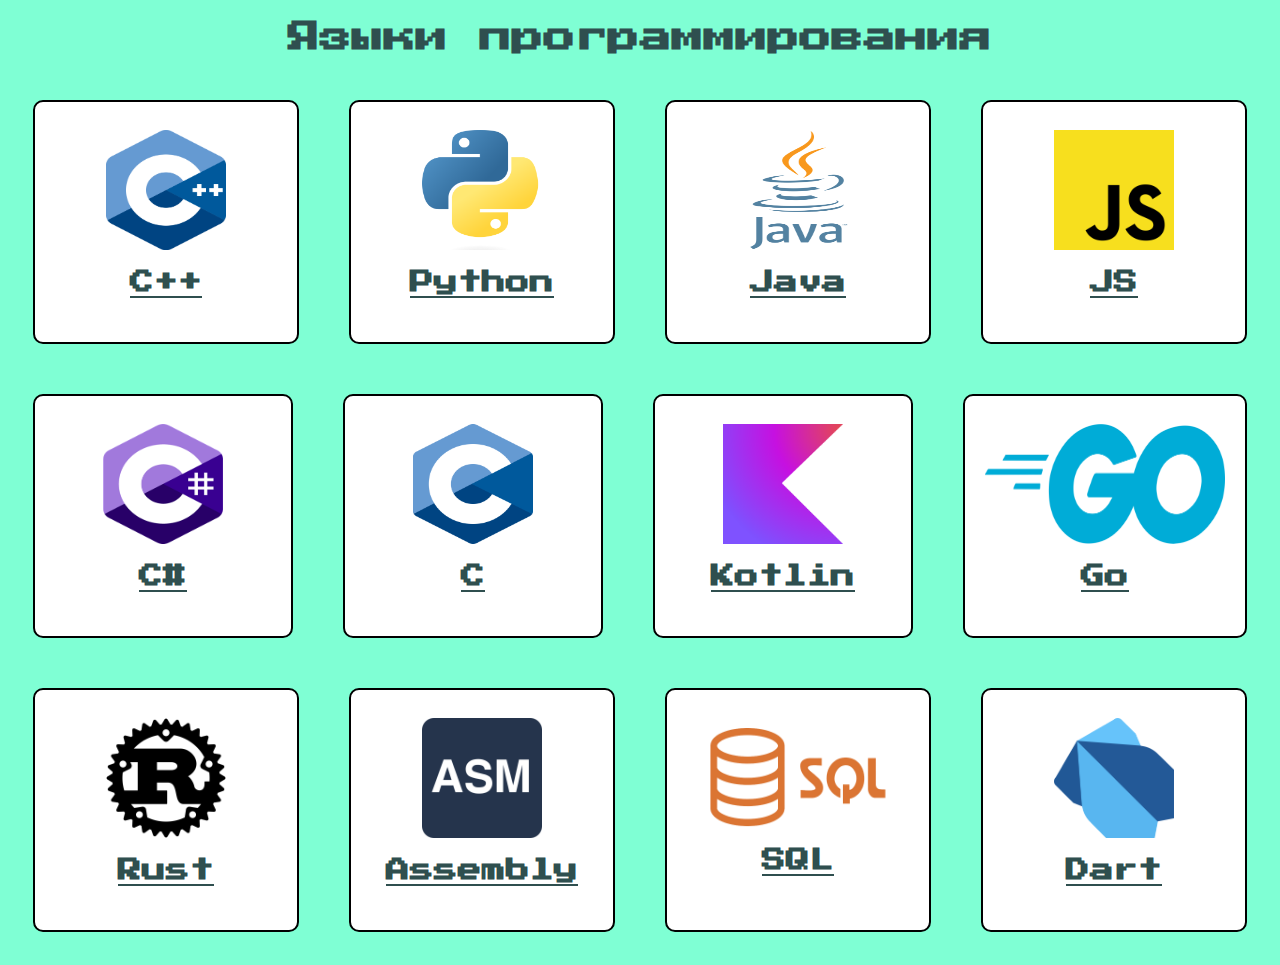
<file: static/index.html>
<!DOCTYPE html>
<html lang="ru">
<head>
    <meta charset="UTF-8">
    <title>Programming language</title>
    <link rel = "stylesheet" href="/static/style.css">
    <link rel="preconnect" href="https://fonts.googleapis.com">
    <link rel="preconnect" href="https://fonts.gstatic.com" crossorigin>
    <link href="https://fonts.googleapis.com/css2?family=Press+Start+2P&display=swap" rel="stylesheet">
    <script src="/static/Golovin_pusti_v_IKT.js"></script>
</head>
<body>
    <div id="clock"></div>
    <h1 class = "mainText" style="text-align: center">Языки программирования</h1>
    <div class = "container">
        <a class = "programmingLanguage" href="/cpp" >
            <img src = "/static/cpp.png" alt="C++" width="120" height="120">
            <h2>C++</h2>
        </a>
        <a class = "programmingLanguage" href="/python">
            <img src = "/static/python.png" alt="Python" width="120" height="120">
            <h2>Python</h2>
        </a>
        <a class = "programmingLanguage" href="/java">
            <img src = "/static/java.png" alt="Java" width="100" height="120">
            <h2>Java</h2>
        </a>
        <a class = "programmingLanguage" href="/js">
            <img src = "/static/js.png" alt="JS" width="120" height="120">
            <h2>JS</h2>
        </a>
    </div>
    <div class = "container">
        <a class = "programmingLanguage" href="/csharp">
            <img src = "/static/csharp.png" alt="C#" width="120" height="120">
            <h2>C#</h2>
        </a>
        <a class = "programmingLanguage" href="/c">
            <img src = "/static/c.png" alt="c" width="120" height="120">
            <h2>C</h2>
        </a>
        <a class = "programmingLanguage" href="/kotlin">
            <img src = "/static/kotlin.png" alt="Kotlin" width="120" height="120">
            <h2>Kotlin</h2>
        </a>
        <a class = "programmingLanguage" href="/go">
            <img src = "/static/go.png" alt="go" width="240" height="120">
            <h2>Go</h2>
        </a>
    </div>
    <div class = "container">
        <a class = "programmingLanguage" href="/rust">
            <img src = "/static/rust.png" alt="Rust" width="120" height="120">
            <h2>Rust</h2>
        </a>
        <a class = "programmingLanguage" href="/asm">
            <img src = "/static/asm.png" alt="Assembly" width="120" height="120">
            <h2>Assembly</h2>
        </a>
        <a class = "programmingLanguage" href="/sql">
            <img src = "/static/sql.png" alt="SQL" width="200" height="100">
            <h2>SQL</h2>
        </a>
        <a class = "programmingLanguage" href="/dart">
            <img src = "/static/dart.png" alt="dart" width="120" height="120">
            <h2>Dart</h2>
        </a>
    </div>
</body>
</html>
</file>
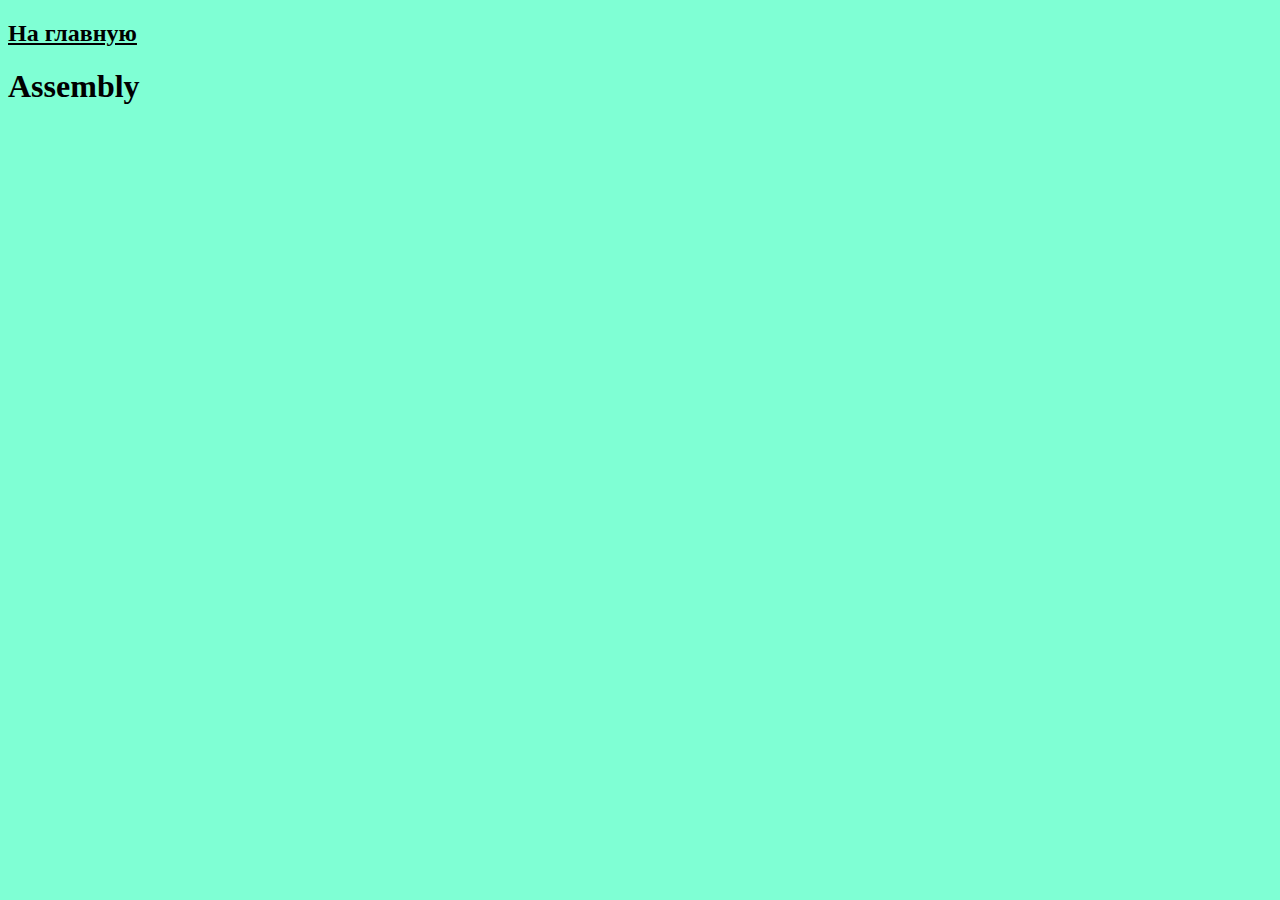
<file: static/asm.html>
<!DOCTYPE html>
<html lang="ru">
<head>
    <meta charset="UTF-8">
    <title>Assembly</title>
    <link rel = "stylesheet" href="/static/style.css">
</head>
<body>
    <div>
        <a href = "/"><h2>На главную</h2></a>
    </div>
    <h1>Assembly</h1>
</body>
</html>
</file>
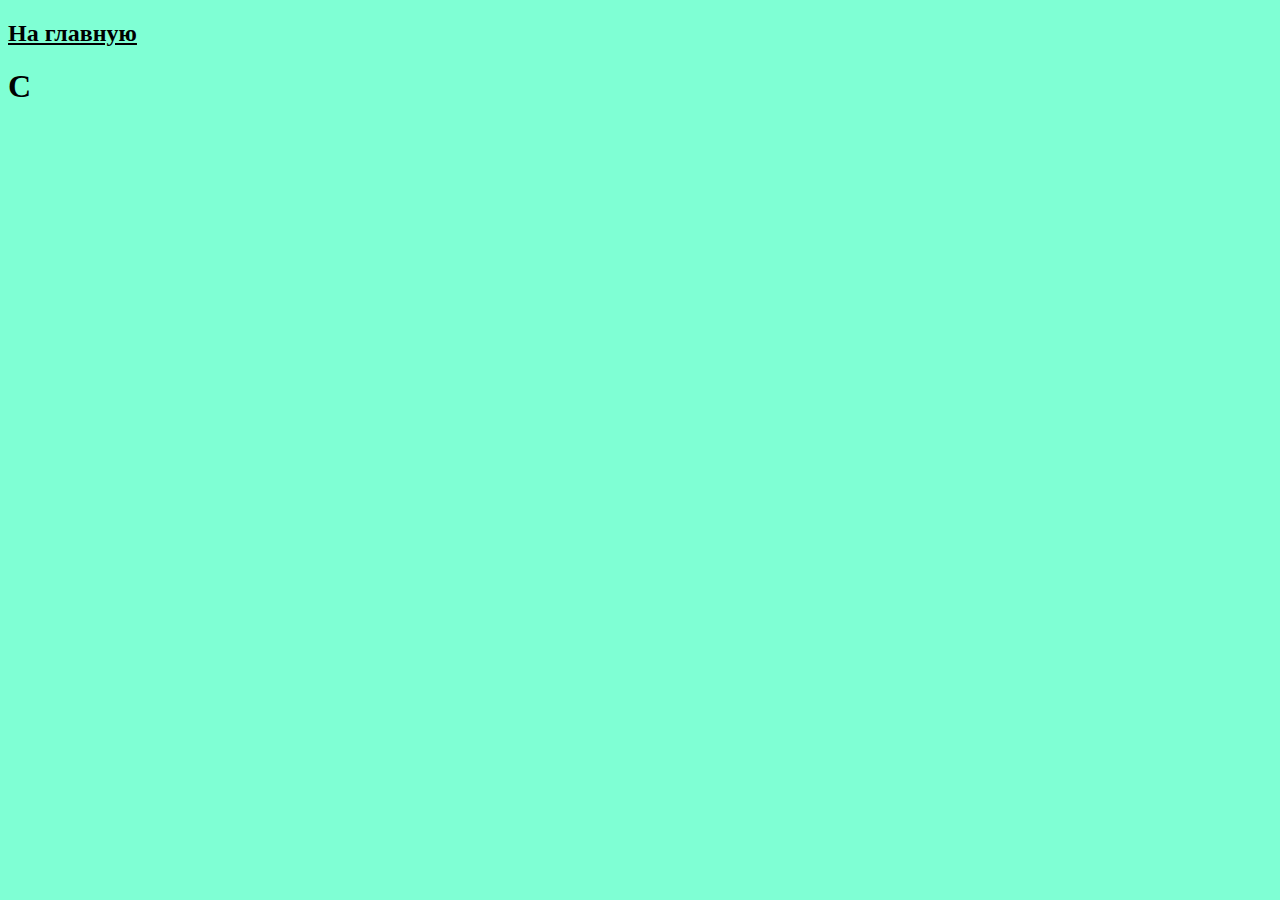
<file: static/c.html>
<!DOCTYPE html>
<html lang="ru">
<head>
    <meta charset="UTF-8">
    <title>C</title>
    <link rel = "stylesheet" href="/static/style.css">
</head>
<body>
    <div>
        <a href = "/"><h2>На главную</h2></a>
    </div>
    <h1>C</h1>
</body>
</html>
</file>
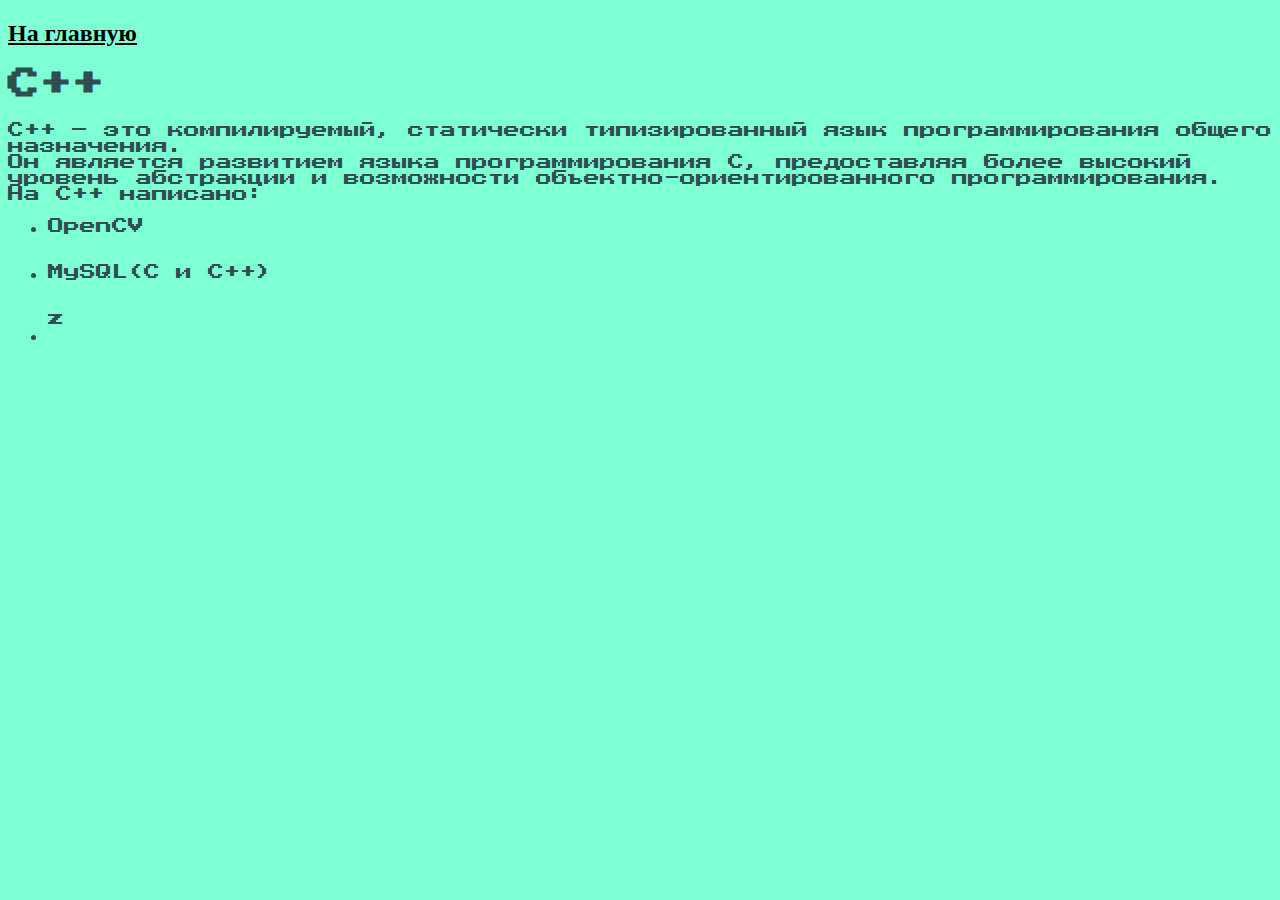
<file: static/cpp.html>
<!DOCTYPE html>
<html lang="ru">
<head>
    <meta charset="UTF-8">
    <title>C++</title>
    <link rel = "stylesheet" href="/static/style.css">
    <link rel="preconnect" href="https://fonts.googleapis.com">
    <link rel="preconnect" href="https://fonts.gstatic.com" crossorigin>
    <link href="https://fonts.googleapis.com/css2?family=Comfortaa:wght@300..700&family=Press+Start+2P&display=swap" rel="stylesheet">

</head>
<body>
    <div>
        <a href = "/"><h2>На главную</h2></a>
    </div>
    <h1 class = "mainText">C++</h1>
    <div class="mainText">
    <p>
        C++ – это компилируемый, статически типизированный язык программирования общего назначения. <br>
        Он является развитием языка программирования C, предоставляя более высокий уровень абстракции и возможности объектно-ориентированного программирования.<br>
        На C++ написано:
        <ul>
            <li>
                OpenCV
            </li>
            <li>MySQL(C и C++)</li>z
            <li>

            </li>
        </ul>
    </p>
    </div>

</body>
</html>
</file>
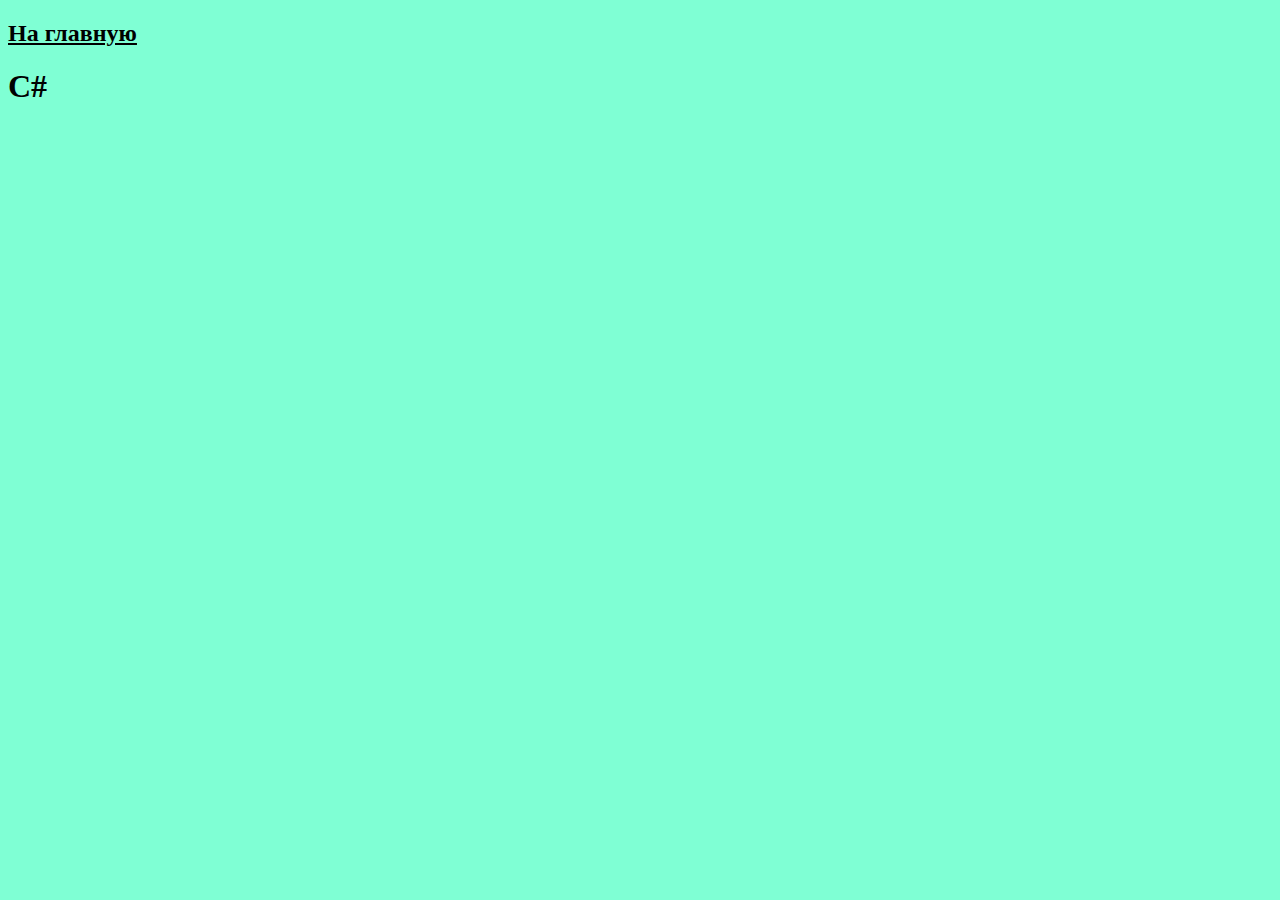
<file: static/csharp.html>
<!DOCTYPE html>
<html lang="ru">
<head>
    <meta charset="UTF-8">
    <title>C#</title>
    <link rel = "stylesheet" href="/static/style.css">
</head>
<body>
    <div>
        <a href = "/"><h2>На главную</h2></a>
    </div>
    <h1>C#</h1>
</body>
</html>
</file>
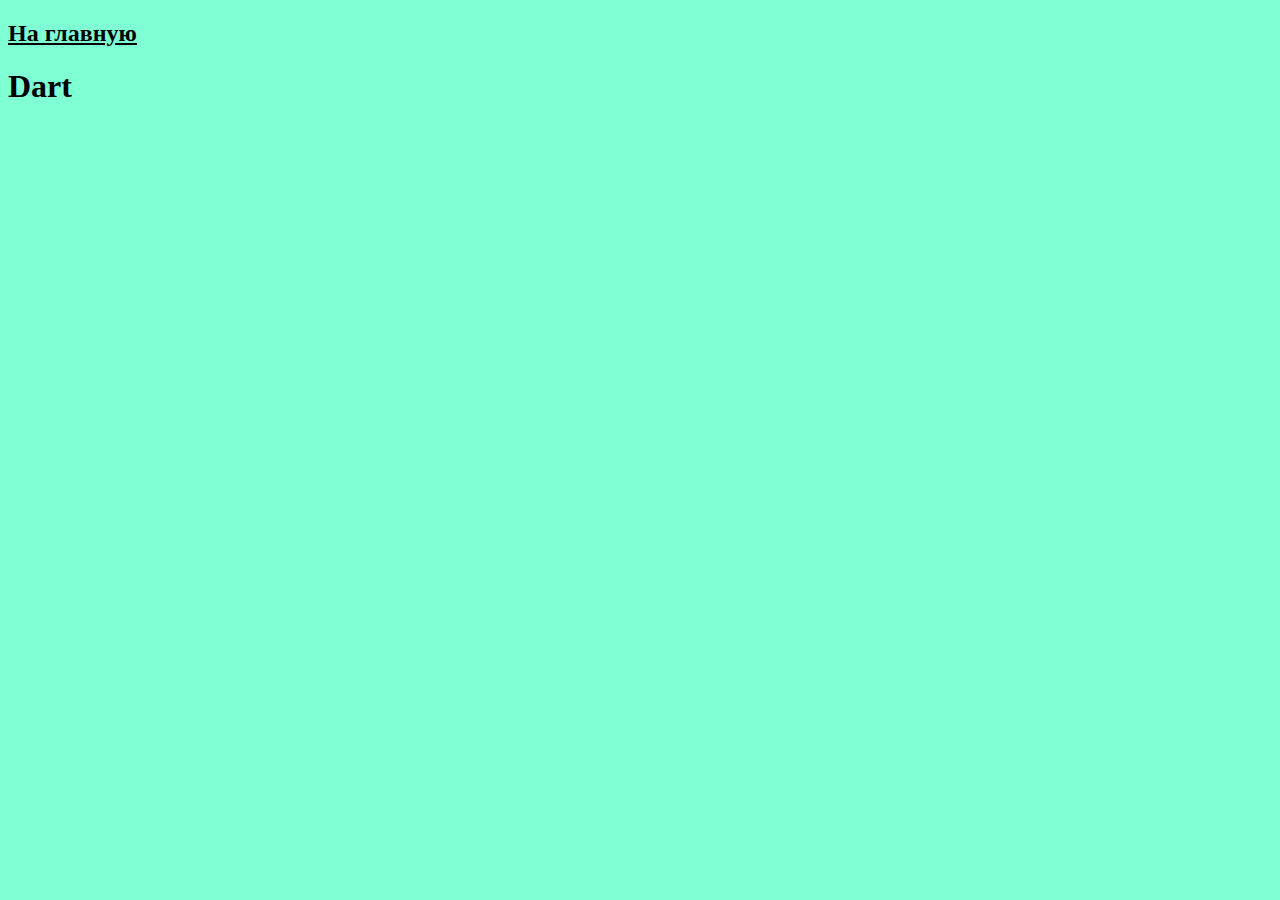
<file: static/dart.html>
<!DOCTYPE html>
<html lang="ru">
<head>
    <meta charset="UTF-8">
    <title>Dart</title>
    <link rel = "stylesheet" href="/static/style.css">
</head>
<body>
    <div>
        <a href = "/"><h2>На главную</h2></a>
    </div>
    <h1>Dart</h1>
</body>
</html>
</file>
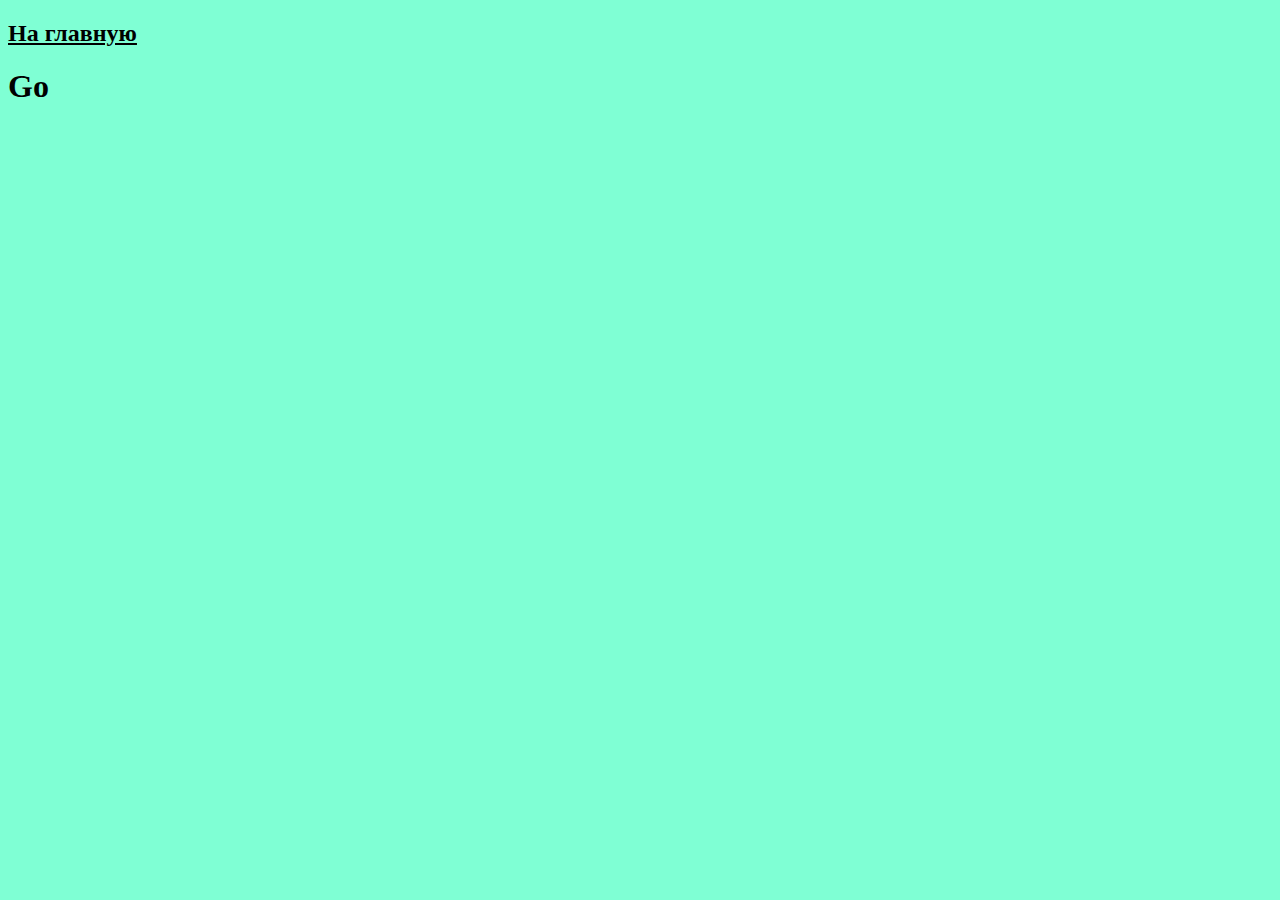
<file: static/go.html>
<!DOCTYPE html>
<html lang="ru">
<head>
    <meta charset="UTF-8">
    <title>Go</title>
    <link rel = "stylesheet" href="/static/style.css">
</head>
<body>
    <div>
        <a href = "/"><h2>На главную</h2></a>
    </div>
    <h1>Go</h1>
</body>
</html>
</file>
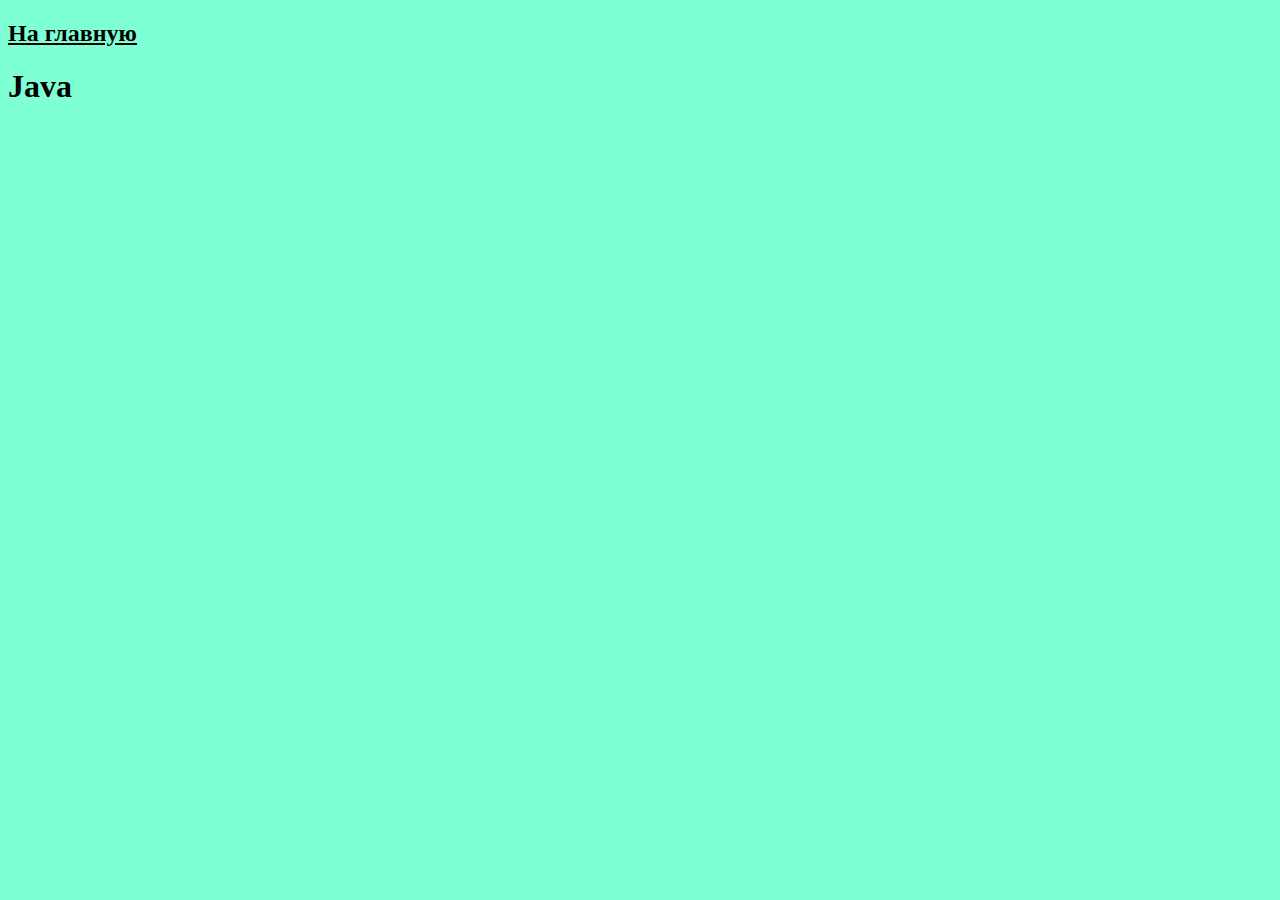
<file: static/java.html>
<!DOCTYPE html>
<html lang="ru">
<head>
    <meta charset="UTF-8">
    <title>Java</title>
     <link rel = "stylesheet" href="/static/style.css">
</head>
<body>
    <div>
        <a href = "/"><h2>На главную</h2></a>
    </div>
    <h1>Java</h1>
</body>
</html>
</file>
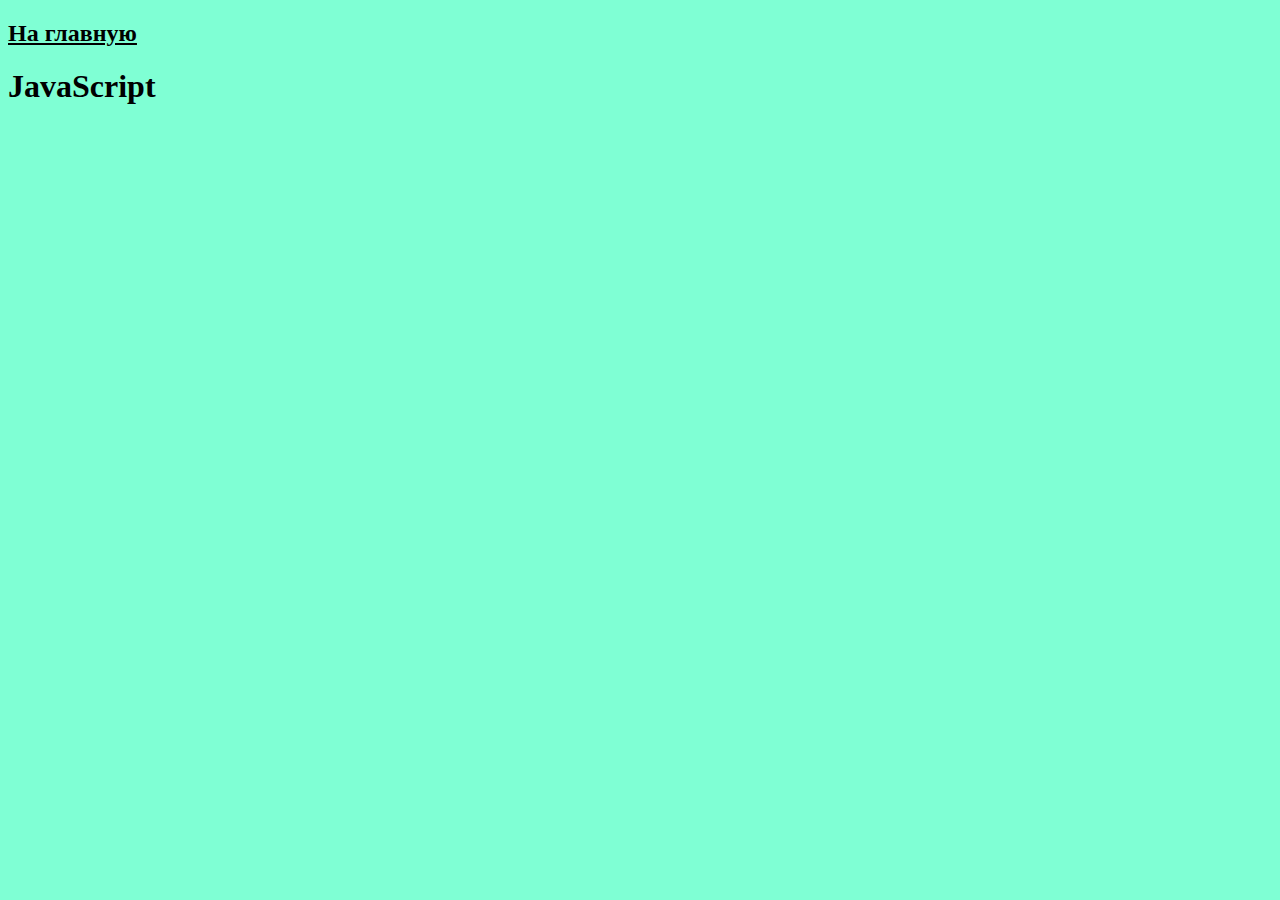
<file: static/js.html>
<!DOCTYPE html>
<html lang="ru">
<head>
    <meta charset="UTF-8">
    <title>JavaScript</title>
     <link rel = "stylesheet" href="/static/style.css">
</head>
<body>
    <div>
        <a href = "/"><h2>На главную</h2></a>
    </div>
    <h1>JavaScript</h1>
</body>
</html>
</file>
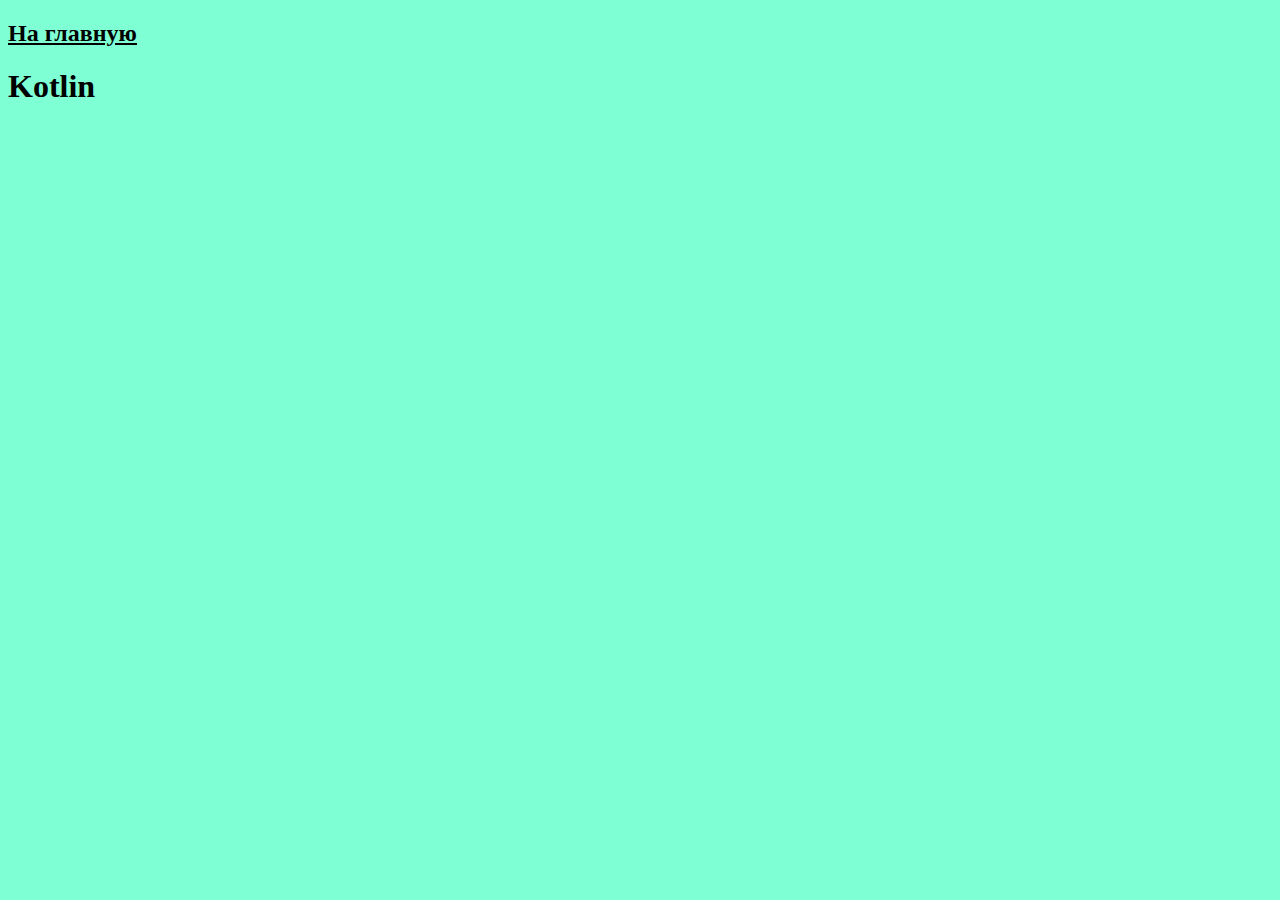
<file: static/kotlin.html>
<!DOCTYPE html>
<html lang="ru">
<head>
    <meta charset="UTF-8">
    <title>Kotlin</title>
    <link rel = "stylesheet" href="/static/style.css">
</head>
<body>
    <div>
        <a href = "/"><h2>На главную</h2></a>
    </div>
    <h1>Kotlin</h1>
</body>
</html>
</file>
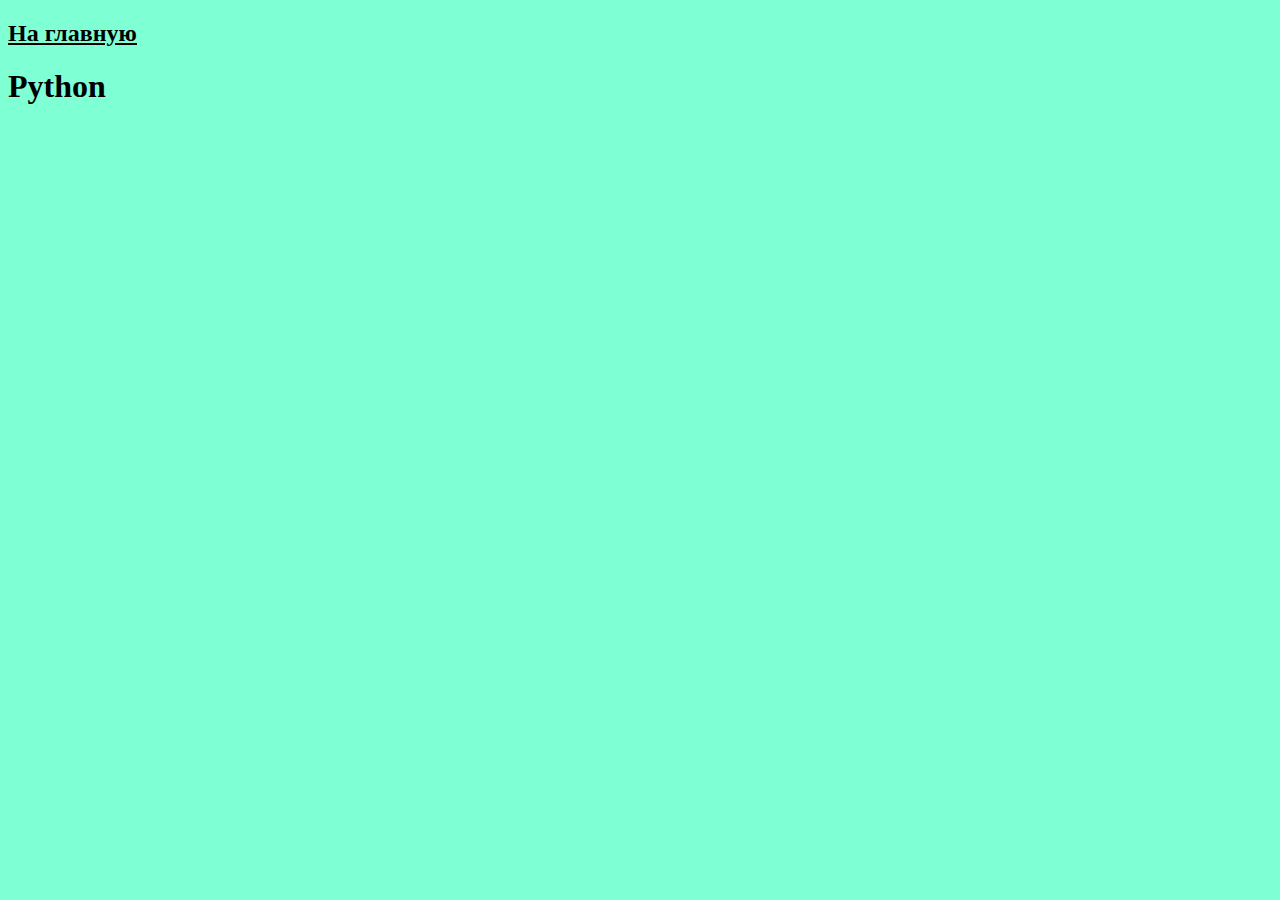
<file: static/python.html>
<!DOCTYPE html>
<html lang="ru">
<head>
    <meta charset="UTF-8">
    <title>Python</title>
     <link rel = "stylesheet" href="/static/style.css">
</head>
<body>
    <div>
        <a href = "/"><h2>На главную</h2></a>
    </div>
    <h1> Python</h1>
</body>
</html>
</file>
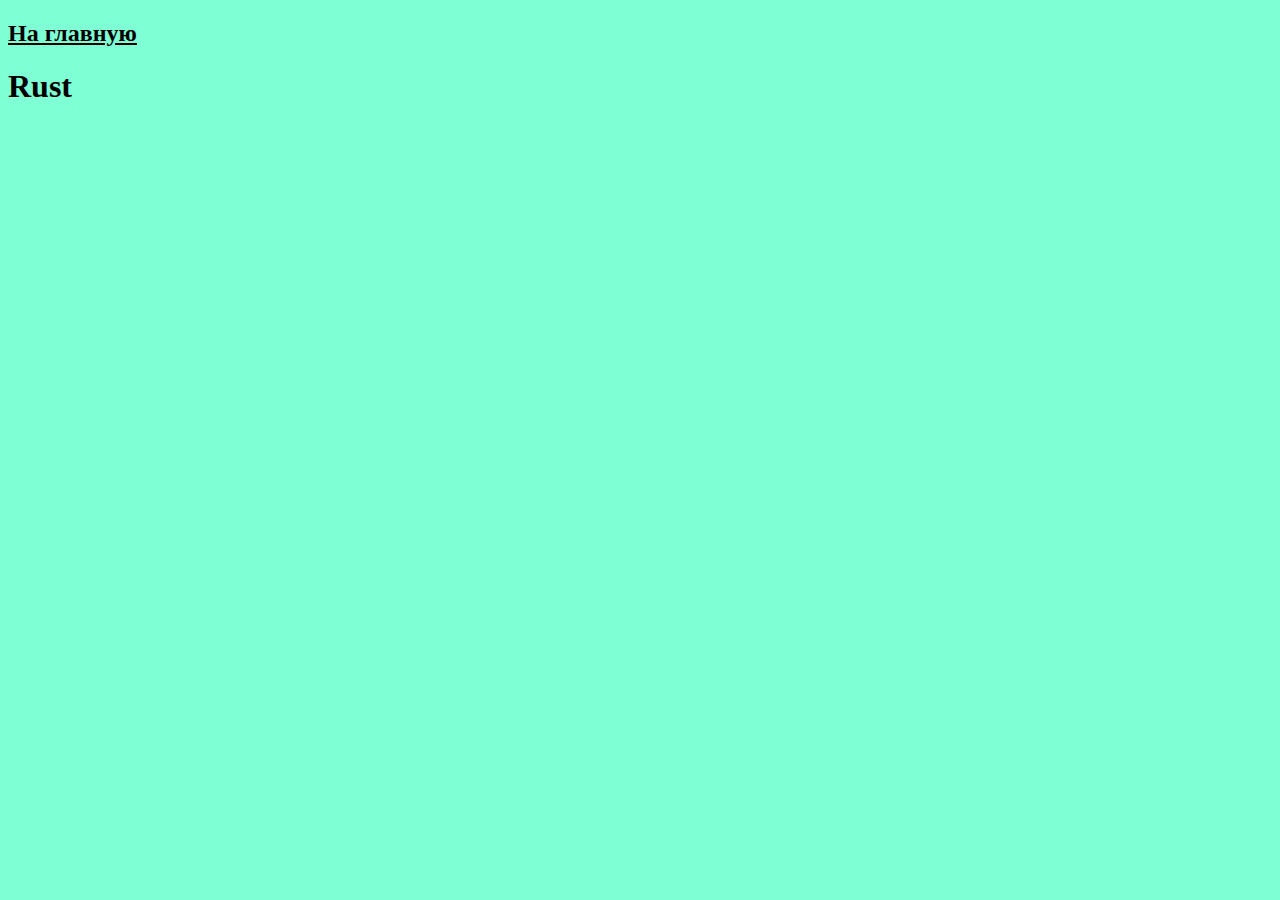
<file: static/rust.html>
<!DOCTYPE html>
<html lang="ru">
<head>
    <meta charset="UTF-8">
    <title>Rust</title>
    <link rel = "stylesheet" href="/static/style.css">
</head>
<body>
    <div>
        <a href = "/"><h2>На главную</h2></a>
    </div>
    <h1>Rust</h1>
</body>
</html>
</file>
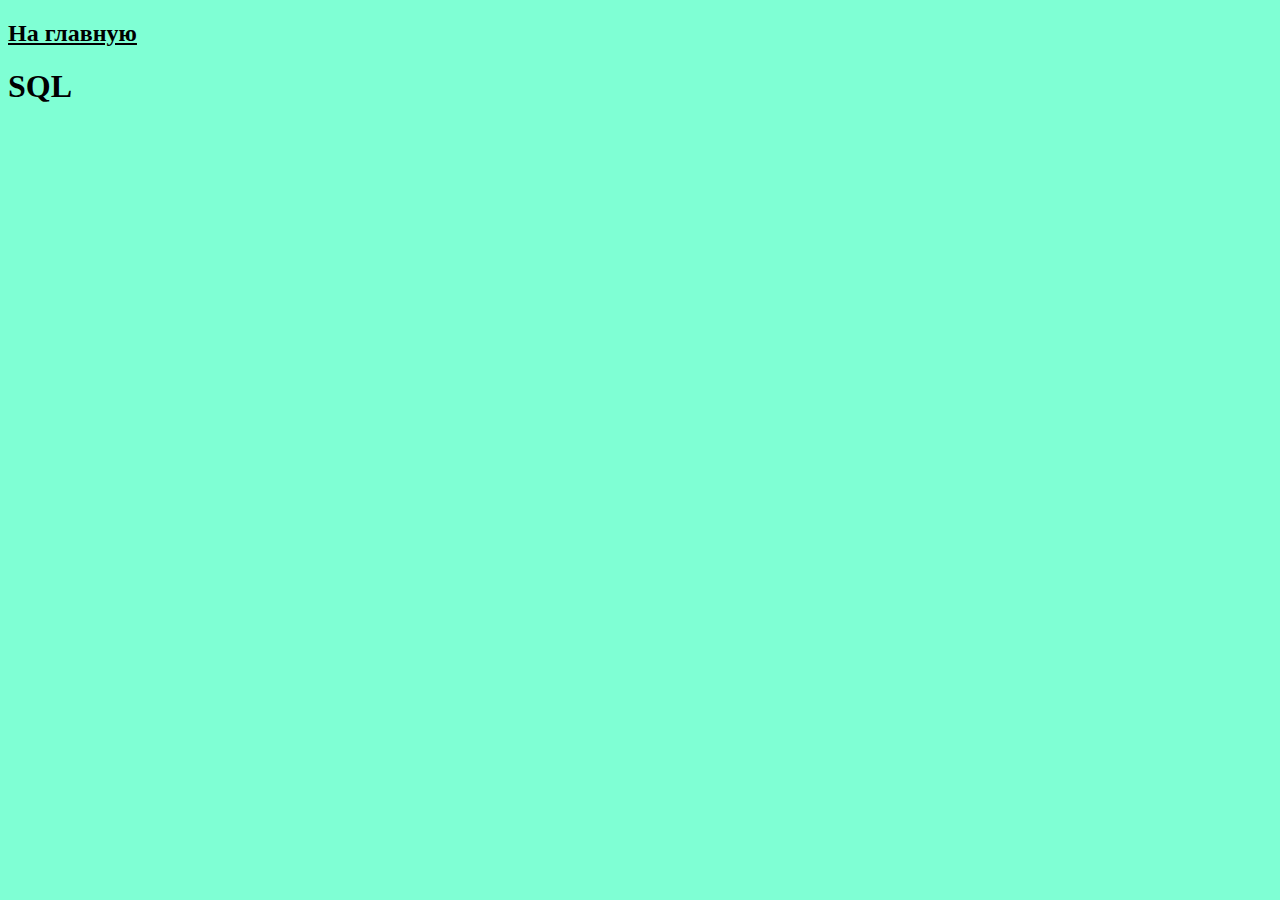
<file: static/sql.html>
<!DOCTYPE html>
<html lang="ru">
<head>
    <meta charset="UTF-8">
    <title>SQL</title>
    <link rel = "stylesheet" href="/static/style.css">
</head>
<body>
    <div>
        <a href = "/"><h2>На главную</h2></a>
    </div>
    <h1>SQL</h1>
</body>
</html>
</file>
<file: static/style.css>
body{
background-color: aquamarine;
}
#clock{
      font-family: "Press Start 2P", system-ui;
    text-align: center;
}
.mainText{
    font-family: "Press Start 2P", system-ui;
    color: darkslategrey;
}
.programmingLanguage{
    text-align: center;
    font-family: "Press Start 2P", system-ui;
    color: darkslategrey;
    align-content: center;
    width: 25%;
    height: 200px;
    background-color: white;
    border: 2px solid black;
    border-radius: 10px;
    padding: 20px;
    flex-shrink: 1;
    margin: 25px;
    transition: all 0.3s;
    position: relative;
}
.container{
    display: flex;
    justify-content: space-between;

}
img {
    background-color: transparent;
}
.programmingLanguage:hover {
            transform: scale(1.1);
}
.programmingLanguage::after {
            content: "Читать далее...";
            position: absolute;
            bottom: 10px;
            left: 50%;
            transform: translateX(-50%);
            background-color: rgba(255, 255, 255, 0.7);
            padding: 5px;
            border-radius: 5px;
            opacity: 0;
            transition: opacity 0.3s;
}
.programmingLanguage:hover::after {
            opacity: 1;
}


    li {
      margin-bottom: 30px; /* задаем отступ между пунктами */}
    a{
        color: black;
    }
</file>
